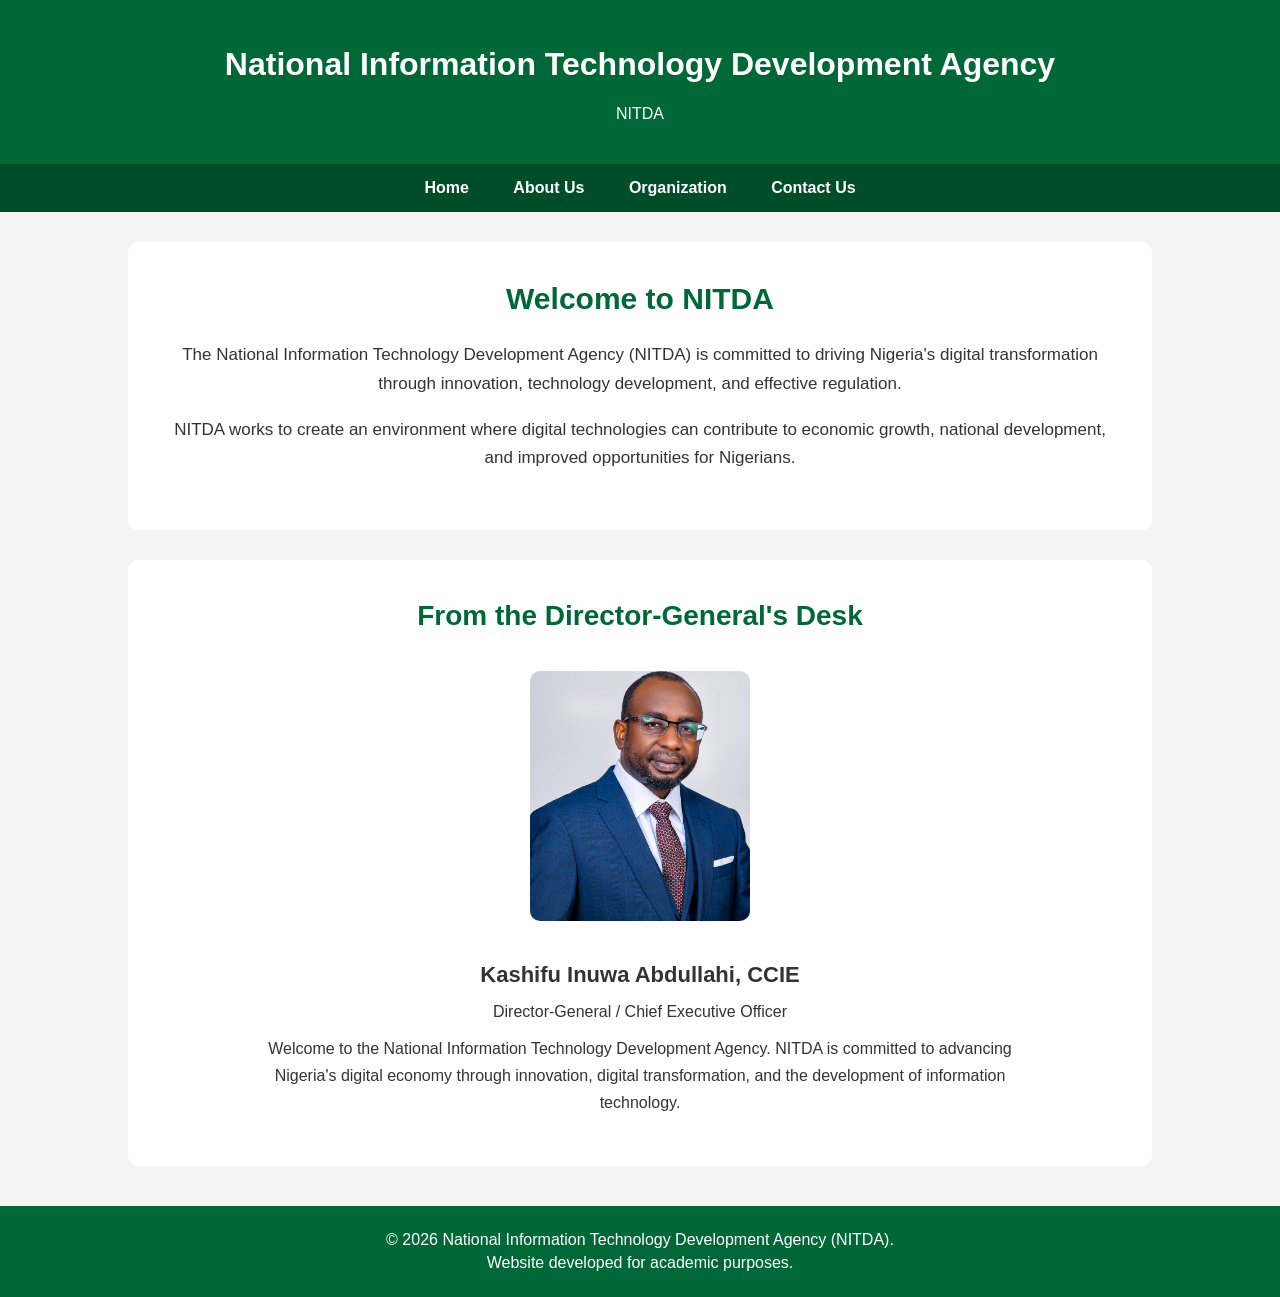
<file: index.html>
<!DOCTYPE html>
<html lang="en">

<head>
    <meta charset="UTF-8">
    <meta name="viewport" content="width=device-width, initial-scale=1.0">
    <title>NITDA | Home</title>
    <!-- Link to the external CSS file -->
<link rel="stylesheet" href="style.css">
</head>

<body>

    <!-- Website Header -->
    <header>
        <h1>National Information Technology Development Agency</h1>
        <p>NITDA</p>
    </header>
    <!-- Navigation Menu -->
<nav>
    <a href="index.html">Home</a>
    <a href="about.html">About Us</a>
    <a href="organization.html">Organization</a>
    <a href="contact.html">Contact Us</a>
</nav>
    <!-- Main Content -->
    <main>

        <!-- Welcome Section -->
        <section class="welcome">
            <h2>Welcome to NITDA</h2>

            <p>
                The National Information Technology Development Agency (NITDA)
                is committed to driving Nigeria's digital transformation through
                innovation, technology development, and effective regulation.
            </p>

            <p>
                NITDA works to create an environment where digital technologies
                can contribute to economic growth, national development, and
                improved opportunities for Nigerians.
            </p>
        </section>
                <!-- Director-General Section -->
        <section class="director">

            <h2>From the Director-General's Desk</h2>

            <img src="images/director-general.jpg"
                 alt="Kashifu Inuwa Abdullahi, Director-General of NITDA">

            <h3>Kashifu Inuwa Abdullahi, CCIE</h3>

            <p>
                Director-General / Chief Executive Officer
            </p>

            <p>
                Welcome to the National Information Technology Development
                Agency. NITDA is committed to advancing Nigeria's digital
                economy through innovation, digital transformation, and the
                development of information technology.
            </p>

        </section>

    </main>
        <!-- Website Footer -->
    <footer>
        <p>&copy; 2026 National Information Technology Development Agency (NITDA).</p>
        <p>Website developed for academic purposes.</p>
    </footer>

</body>

</html>
</file>
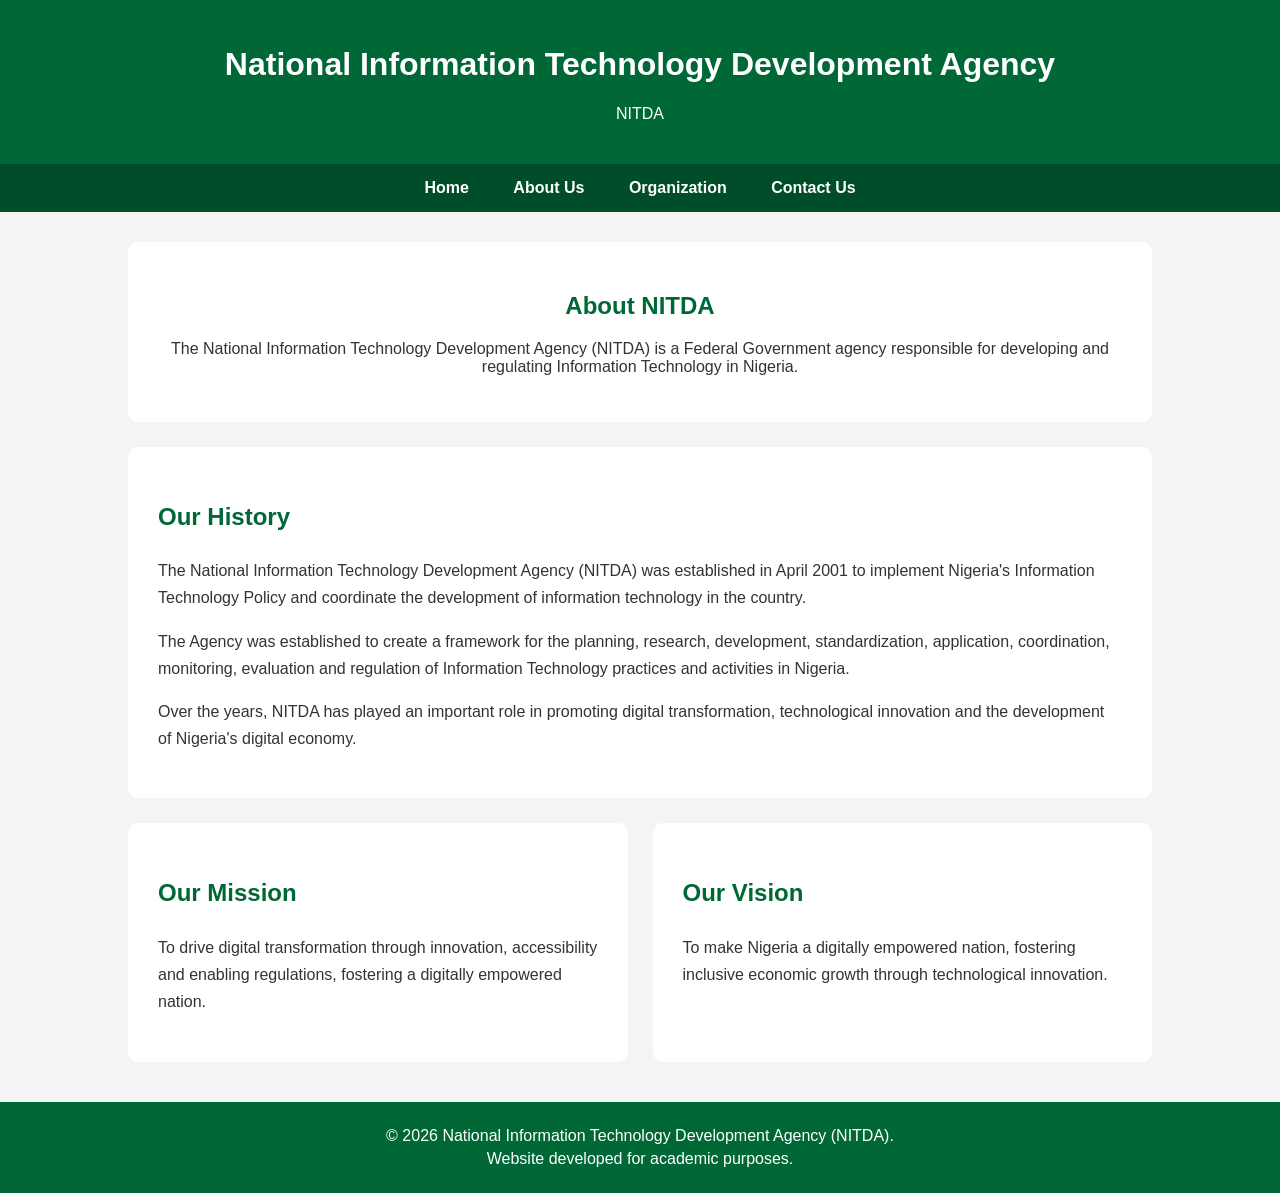
<file: about.html>
<!DOCTYPE html>
<html lang="en">

<head>
    <meta charset="UTF-8">
    <meta name="viewport" content="width=device-width, initial-scale=1.0">

    <title>NITDA | About Us</title>

    <!-- Link to the external CSS file -->
    <link rel="stylesheet" href="style.css">
</head>

<body>

    <!-- Website Header -->
    <header>
        <h1>National Information Technology Development Agency</h1>
        <p>NITDA</p>
    </header>

    <!-- Navigation Menu -->
    <nav>
        <a href="index.html">Home</a>
        <a href="about.html">About Us</a>
        <a href="organization.html">Organization</a>
        <a href="contact.html">Contact Us</a>
    </nav>

    <!-- Main Content -->
        <!-- Main Content -->
    <main>

        <!-- About Page Introduction -->
        <section class="about-intro">
            <h2>About NITDA</h2>

            <p>
                The National Information Technology Development Agency (NITDA)
                is a Federal Government agency responsible for developing and
                regulating Information Technology in Nigeria.
            </p>
        </section>

        <!-- History Section -->
        <section class="history">
            <h2>Our History</h2>

            <p>
                The National Information Technology Development Agency (NITDA)
                was established in April 2001 to implement Nigeria's Information
                Technology Policy and coordinate the development of information
                technology in the country.
            </p>

            <p>
                The Agency was established to create a framework for the
                planning, research, development, standardization, application,
                coordination, monitoring, evaluation and regulation of
                Information Technology practices and activities in Nigeria.
            </p>

            <p>
                Over the years, NITDA has played an important role in promoting
                digital transformation, technological innovation and the
                development of Nigeria's digital economy.
            </p>
        </section>
                <!-- Mission and Vision Section -->
        <section class="mission-vision">

            <!-- Mission -->
            <div class="mission">
                <h2>Our Mission</h2>

                <p>
                    To drive digital transformation through innovation,
                    accessibility and enabling regulations, fostering a
                    digitally empowered nation.
                </p>
            </div>

            <!-- Vision -->
            <div class="vision">
                <h2>Our Vision</h2>

                <p>
                    To make Nigeria a digitally empowered nation, fostering
                    inclusive economic growth through technological innovation.
                </p>
            </div>

        </section>

    </main>

    <!-- Website Footer -->
    <footer>
        <p>&copy; 2026 National Information Technology Development Agency (NITDA).</p>
        <p>Website developed for academic purposes.</p>
    </footer>

</body>

</html>
</file>
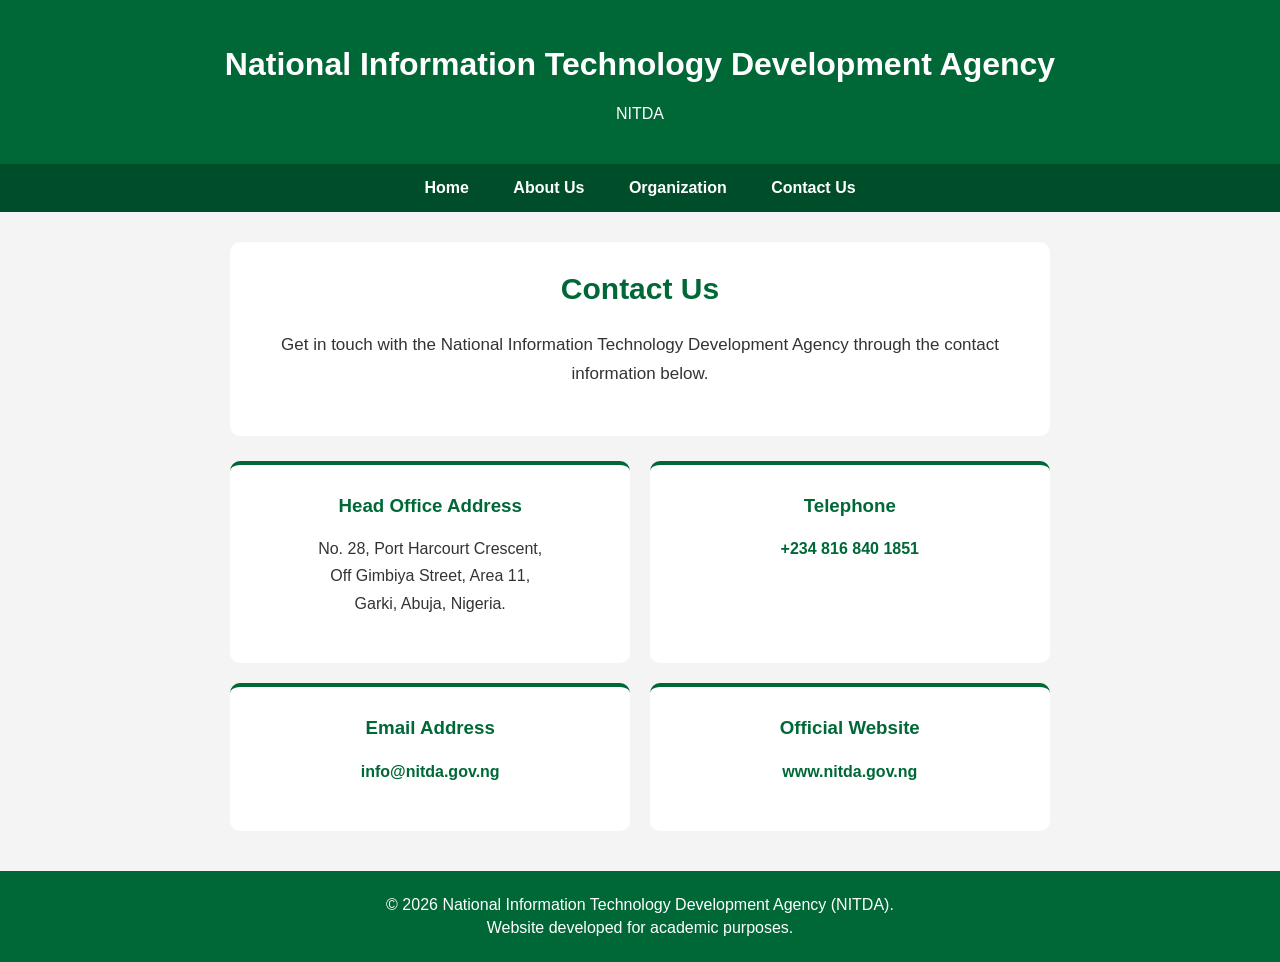
<file: contact.html>
<!DOCTYPE html>
<html lang="en">

<head>
    <meta charset="UTF-8">
    <meta name="viewport" content="width=device-width, initial-scale=1.0">

    <title>NITDA | Contact Us</title>

    <!-- Link to the external CSS file -->
    <link rel="stylesheet" href="style.css">
</head>

<body>

    <!-- Website Header -->
    <header>
        <h1>National Information Technology Development Agency</h1>
        <p>NITDA</p>
    </header>

    <!-- Navigation Menu -->
    <nav>
        <a href="index.html">Home</a>
        <a href="about.html">About Us</a>
        <a href="organization.html">Organization</a>
        <a href="contact.html">Contact Us</a>
    </nav>

    <!-- Main Content -->
    <main>
            <!-- Main Content -->
    <main>

        <!-- Contact Page Introduction -->
        <section class="contact-intro">

            <h2>Contact Us</h2>

            <p>
                Get in touch with the National Information Technology
                Development Agency through the contact information below.
            </p>

        </section>


        <!-- Contact Information Section -->
        <section class="contact-info">

            <!-- Address -->
            <div class="contact-card">
                <h3>Head Office Address</h3>

                <p>
                    No. 28, Port Harcourt Crescent,<br>
                    Off Gimbiya Street, Area 11,<br>
                    Garki, Abuja, Nigeria.
                </p>
            </div>


            <!-- Telephone -->
            <div class="contact-card">
                <h3>Telephone</h3>

                <p>
                    <a href="tel:+2348168401851">
                        +234 816 840 1851
                    </a>
                </p>
            </div>


            <!-- Email -->
            <div class="contact-card">
                <h3>Email Address</h3>

                <p>
                    <a href="mailto:info@nitda.gov.ng">
                        info@nitda.gov.ng
                    </a>
                </p>
            </div>


            <!-- Website -->
            <div class="contact-card">
                <h3>Official Website</h3>

                <p>
                    <a href="https://nitda.gov.ng" target="_blank">
                        www.nitda.gov.ng
                    </a>
                </p>
            </div>

        </section>

    </main>

    </main>

    <!-- Website Footer -->
    <footer>
        <p>&copy; 2026 National Information Technology Development Agency (NITDA).</p>
        <p>Website developed for academic purposes.</p>
    </footer>

</body>

</html>
</file>
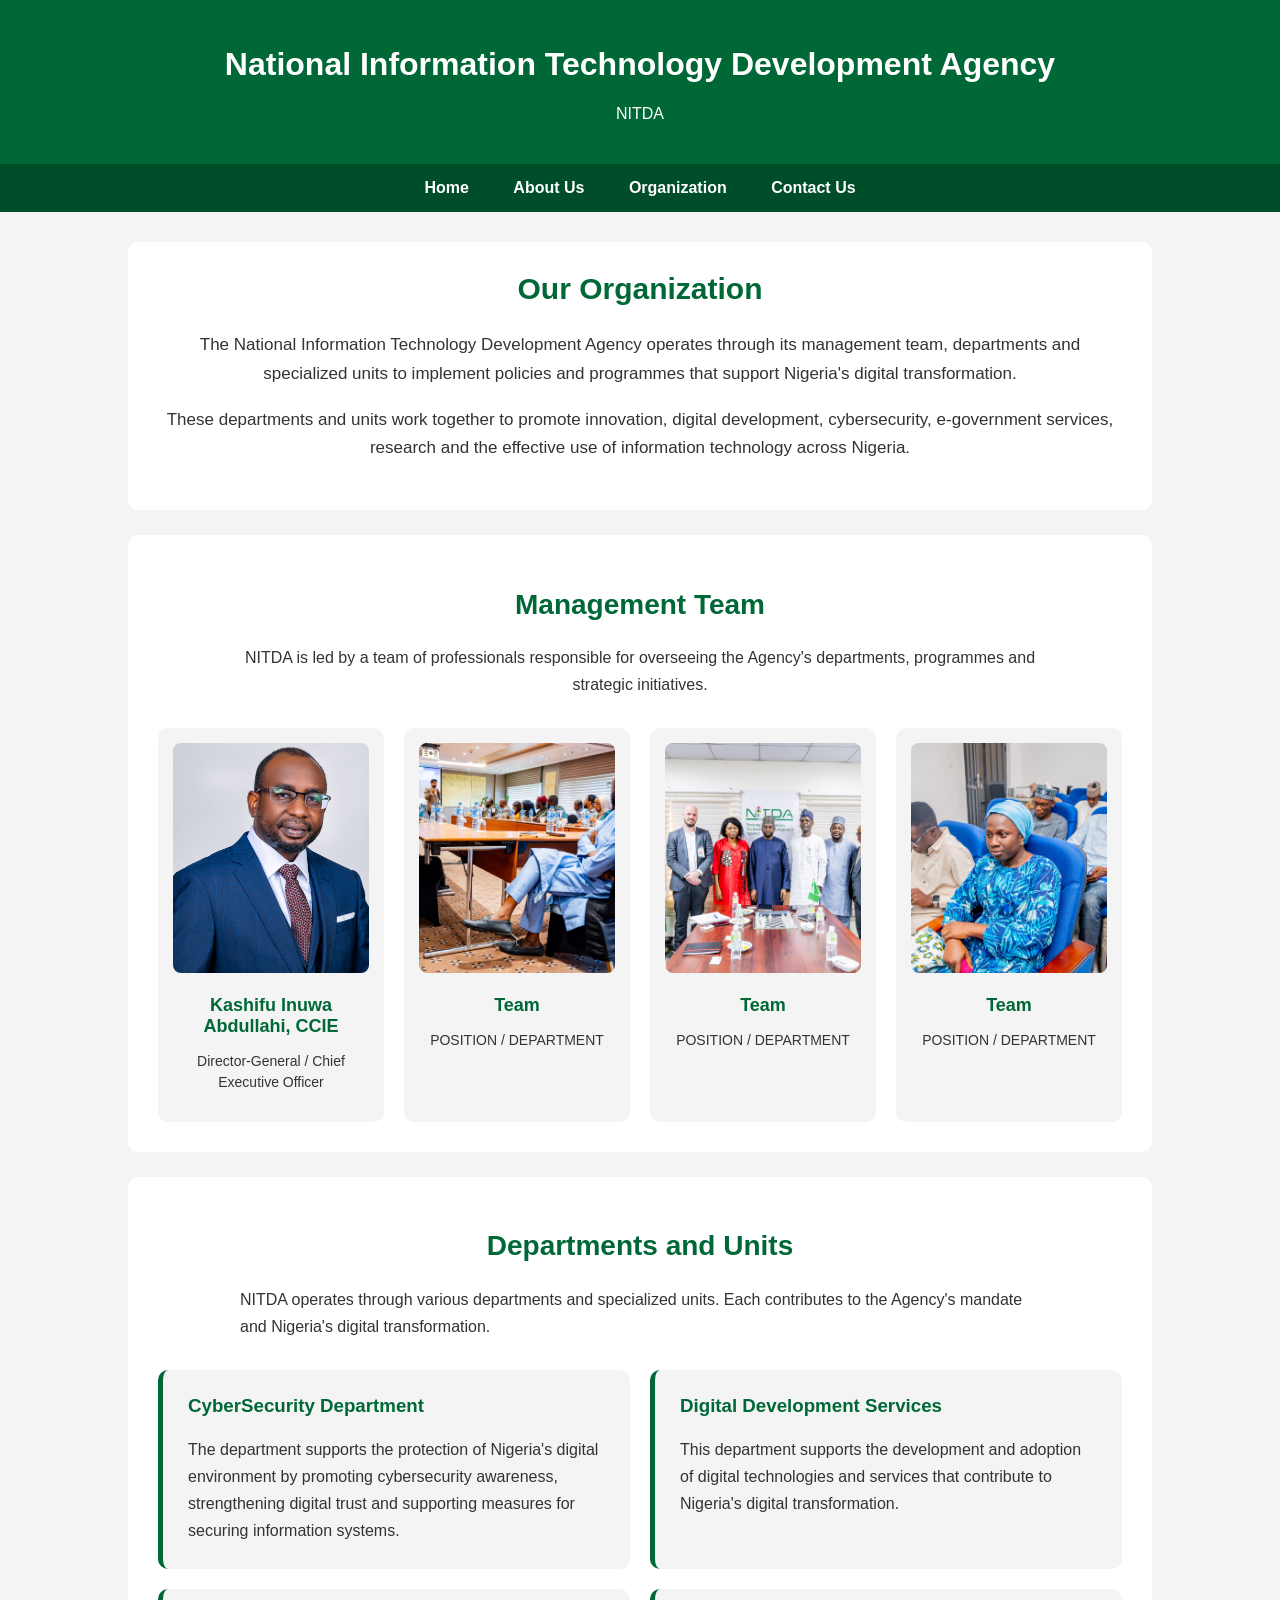
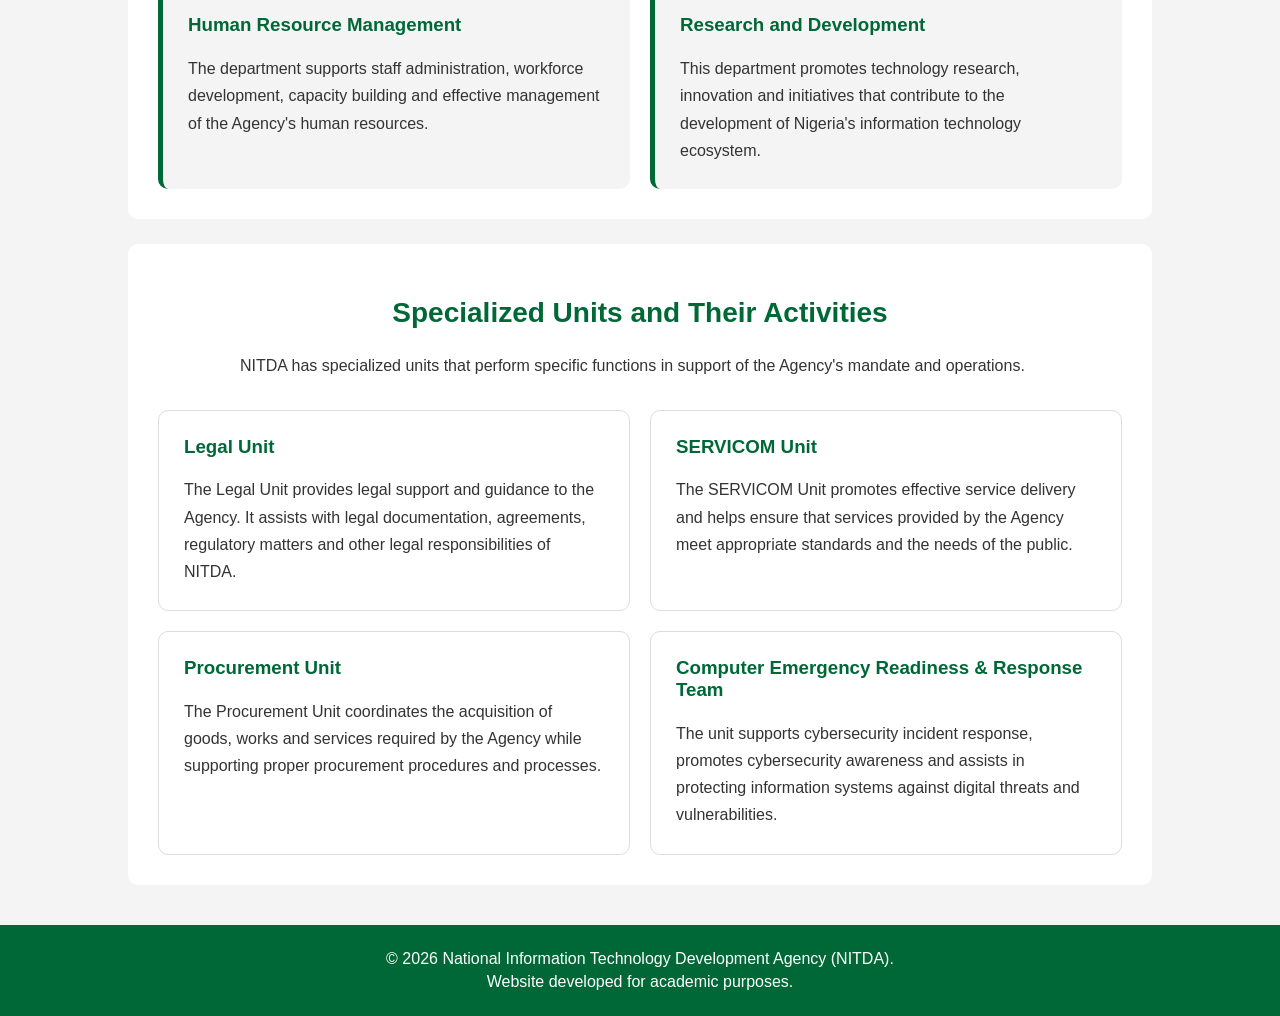
<file: organization.html>
<!DOCTYPE html>
<html lang="en">

<head>
    <meta charset="UTF-8">
    <meta name="viewport" content="width=device-width, initial-scale=1.0">

    <title>NITDA | Organization</title>

    <!-- Link to the external CSS file -->
    <link rel="stylesheet" href="style.css">
</head>

<body>

    <!-- Website Header -->
    <header>
        <h1>National Information Technology Development Agency</h1>
        <p>NITDA</p>
    </header>

    <!-- Navigation Menu -->
    <nav>
        <a href="index.html">Home</a>
        <a href="about.html">About Us</a>
        <a href="organization.html">Organization</a>
        <a href="contact.html">Contact Us</a>
    </nav>

    <!-- Main Content -->
    <main>
                <!-- Organization Page Introduction -->
        <section class="organization-intro">

            <h2>Our Organization</h2>

            <p>
                The National Information Technology Development Agency
                operates through its management team, departments and
                specialized units to implement policies and programmes
                that support Nigeria's digital transformation.
            </p>

            <p>
                These departments and units work together to promote
                innovation, digital development, cybersecurity,
                e-government services, research and the effective
                use of information technology across Nigeria.
            </p>

        </section>
                <!-- Management Team Section -->
        <section class="management">

            <h2>Management Team</h2>

            <p class="section-intro">
                NITDA is led by a team of professionals responsible for
                overseeing the Agency's departments, programmes and
                strategic initiatives.
            </p>

            <!-- Management Team Grid -->
            <div class="management-grid">

                <!-- Director-General -->
                <div class="management-card">

                    <img src="images/director-general.jpg"
                         alt="Kashifu Inuwa Abdullahi">

                    <h3>Kashifu Inuwa Abdullahi, CCIE</h3>

                    <p>Director-General / Chief Executive Officer</p>

                </div>


                <!-- Management Member 2 -->
                <div class="management-card">

                    <img src="images/manager-1.jpg"
                         alt="NITDA Management Team Member">

                    <h3>Team</h3>

                    <p>POSITION / DEPARTMENT</p>

                </div>


                <!-- Management Member 3 -->
                <div class="management-card">

                    <img src="images/manager-2.jpg"
                         alt="NITDA Management Team Member">

                    <h3>Team</h3>

                    <p>POSITION / DEPARTMENT</p>

                </div>


                <!-- Management Member 4 -->
                <div class="management-card">

                    <img src="images/manager-3.jpg"
                         alt="NITDA Management Team Member">

                    <h3>Team</h3>

                    <p>POSITION / DEPARTMENT</p>

                </div>

            </div>

        </section>

        <!-- Departments and Units Section -->
<section class="units">

    <h2>Departments and Units</h2>

    <p class="section-intro">
        NITDA operates through various departments and specialized units.
        Each contributes to the Agency's mandate and Nigeria's digital
        transformation.
    </p>

    <!-- Units Grid -->
    <div class="units-grid">

        <!-- CyberSecurity Department -->
        <div class="unit-card">
            <h3>CyberSecurity Department</h3>

            <p>
                The department supports the protection of Nigeria's
                digital environment by promoting cybersecurity awareness,
                strengthening digital trust and supporting measures for
                securing information systems.
            </p>
        </div>


        <!-- Digital Development Services -->
        <div class="unit-card">
            <h3>Digital Development Services</h3>

            <p>
                This department supports the development and adoption
                of digital technologies and services that contribute
                to Nigeria's digital transformation.
            </p>
        </div>


        <!-- Human Resource Management -->
        <div class="unit-card">
            <h3>Human Resource Management</h3>

            <p>
                The department supports staff administration, workforce
                development, capacity building and effective management
                of the Agency's human resources.
            </p>
        </div>


        <!-- Research and Development -->
        <div class="unit-card">
            <h3>Research and Development</h3>

            <p>
                This department promotes technology research, innovation
                and initiatives that contribute to the development of
                Nigeria's information technology ecosystem.
            </p>
        </div>

    </div>

</section>

        <!-- Specialized Units and Activities Section -->
        <section class="specialized-units">

            <h2>Specialized Units and Their Activities</h2>

            <p class="section-intro">
                NITDA has specialized units that perform specific functions
                in support of the Agency's mandate and operations.
            </p>

            <div class="specialized-grid">

                <!-- Legal Unit -->
                <div class="specialized-card">
                    <h3>Legal Unit</h3>

                    <p>
                        The Legal Unit provides legal support and guidance
                        to the Agency. It assists with legal documentation,
                        agreements, regulatory matters and other legal
                        responsibilities of NITDA.
                    </p>
                </div>


                <!-- SERVICOM Unit -->
                <div class="specialized-card">
                    <h3>SERVICOM Unit</h3>

                    <p>
                        The SERVICOM Unit promotes effective service delivery
                        and helps ensure that services provided by the Agency
                        meet appropriate standards and the needs of the public.
                    </p>
                </div>


                <!-- Procurement Unit -->
                <div class="specialized-card">
                    <h3>Procurement Unit</h3>

                    <p>
                        The Procurement Unit coordinates the acquisition of
                        goods, works and services required by the Agency while
                        supporting proper procurement procedures and processes.
                    </p>
                </div>


                <!-- Computer Emergency Readiness and Response Team -->
                <div class="specialized-card">
                    <h3>Computer Emergency Readiness & Response Team</h3>

                    <p>
                        The unit supports cybersecurity incident response,
                        promotes cybersecurity awareness and assists in
                        protecting information systems against digital
                        threats and vulnerabilities.
                    </p>
                </div>

            </div>

        </section>

    </main>

    <!-- Website Footer -->
    <footer>
        <p>&copy; 2026 National Information Technology Development Agency (NITDA).</p>
        <p>Website developed for academic purposes.</p>
    </footer>

</body>

</html>
</file>
<file: style.css>
/* General styling for the entire webpage */
body {
    font-family: Arial, sans-serif;
    margin: 0;
    background-color: #f4f4f4;
    color: #333;
}

/* Styling for the website header */
header {
    background-color: #006837;
    color: white;
    text-align: center;
    padding: 25px;
}
/* Styling for the navigation bar */
nav {
    background-color: #004d29;
    text-align: center;
    padding: 15px;
}

/* Styling for the navigation links */
nav a {
    color: white;
    text-decoration: none;
    margin: 0 20px;
    font-weight: bold;
}/* Changes the link appearance when the mouse is placed over it */
nav a:hover {
    color: #ffcc00;
}
/* Controls the width and position of the main page content */
main {
    width: 80%;
    max-width: 1100px;
    margin: 30px auto;
}

/* Styling for the Home Page welcome section */
.welcome {
    background-color: white;
    text-align: center;
    padding: 40px;
    border-radius: 10px;
}

/* Styling for the Welcome heading */
.welcome h2 {
    color: #006837;
    font-size: 30px;
    margin-top: 0;
}

/* Styling for paragraphs inside the Welcome section */
.welcome p {
    line-height: 1.7;
    font-size: 17px;
}
/* Styling for the Director-General section */
.director {
    background-color: white;
    text-align: center;
    padding: 40px;
    margin-top: 30px;
    border-radius: 10px;
}

/* Styling for the Director-General section heading */
.director h2 {
    color: #006837;
    font-size: 28px;
    margin-top: 0;
}
/* Director-General photograph */
.director img {
    width: 220px;
    height: 250px;
    object-fit: cover;
    border-radius: 10px;
    margin: 15px 0;
}

/* Director-General's name */
.director h3 {
    color: #333;
    font-size: 22px;
    margin-bottom: 5px;
}

/* Paragraphs inside the Director-General section */
.director p {
    line-height: 1.7;
    font-size: 16px;
    max-width: 750px;
    margin: 10px auto;
}
/* Styling for the website footer */
footer {
    background-color: #006837;
    color: white;
    text-align: center;
    padding: 20px;
    margin-top: 40px;
}

/* Removes unnecessary spacing between footer paragraphs */
footer p {
    margin: 5px 0;
}
/* About Page introduction */
.about-intro {
    text-align: center;
    background-color: white;
    padding: 30px;
    border-radius: 10px;
}

/* About Page headings */
.about-intro h2,
.history h2,
.mission h2,
.vision h2 {
    color: #006837;
}

/* History section */
.history {
    background-color: white;
    padding: 30px;
    margin-top: 25px;
    border-radius: 10px;
    line-height: 1.7;
}

/* Mission and Vision container */
.mission-vision {
    display: flex;
    gap: 25px;
    margin-top: 25px;
}

/* Mission and Vision cards */
.mission,
.vision {
    background-color: white;
    padding: 30px;
    border-radius: 10px;
    flex: 1;
    line-height: 1.7;
}

/* Departments and Units section */
.units {
    background-color: white;
    padding: 30px;
    margin-top: 25px;
    border-radius: 10px;
}

/* Departments and Units heading */
.units h2 {
    color: #006837;
    text-align: center;
    font-size: 28px;
}

/* Grid containing the department cards */
.units-grid {
    display: grid;
    grid-template-columns: repeat(2, 1fr);
    gap: 20px;
}

/* Individual department card */
.unit-card {
    background-color: #f4f4f4;
    padding: 25px;
    border-radius: 10px;
    border-left: 5px solid #006837;
}

/* Department names */
.unit-card h3 {
    color: #006837;
    margin-top: 0;
}

/* Department descriptions */
.unit-card p {
    line-height: 1.7;
    margin-bottom: 0;
}


/* Specialized Units section */
.specialized-units {
    background-color: white;
    padding: 30px;
    margin-top: 25px;
    border-radius: 10px;
}

/* Specialized Units heading */
.specialized-units h2 {
    color: #006837;
    text-align: center;
    font-size: 28px;
}

/* Grid for specialized units */
.specialized-grid {
    display: grid;
    grid-template-columns: repeat(2, 1fr);
    gap: 20px;
}

/* Individual specialized unit card */
.specialized-card {
    padding: 25px;
    border: 1px solid #ddd;
    border-radius: 10px;
}

/* Specialized unit headings */
.specialized-card h3 {
    color: #006837;
    margin-top: 0;
}

/* Specialized unit descriptions */
.specialized-card p {
    line-height: 1.7;
    margin-bottom: 0;
}

/* Contact Page introduction */
.contact-intro {
    background-color: white;
    text-align: center;
    padding: 30px;
    border-radius: 10px;
}

/* Contact Page heading */
.contact-intro h2 {
    color: #006837;
    font-size: 30px;
    margin-top: 0;
}

/* Contact Page introduction paragraph */
.contact-intro p {
    line-height: 1.7;
    font-size: 17px;
}

/* Contact information container */
.contact-info {
    display: grid;
    grid-template-columns: repeat(2, 1fr);
    gap: 20px;
    margin-top: 25px;
}

/* Individual contact information cards */
.contact-card {
    background-color: white;
    padding: 30px;
    border-radius: 10px;
    text-align: center;
    border-top: 4px solid #006837;
}

/* Contact card headings */
.contact-card h3 {
    color: #006837;
    margin-top: 0;
}

/* Contact card paragraphs */
.contact-card p {
    line-height: 1.7;
}

/* Contact links */
.contact-card a {
    color: #006837;
    text-decoration: none;
    font-weight: bold;
}

/* Contact link hover effect */
.contact-card a:hover {
    text-decoration: underline;
}
/* Responsive design for smaller screens */
@media (max-width: 600px) {

    nav a {
        display: block;
        margin: 10px 0;
    }

    main {
        width: 90%;
    }

    .welcome,
    .director {
        padding: 20px;
    }

    header h1 {
        font-size: 24px;
    }
}

/* Organization Page introduction */
.organization-intro {
    background-color: white;
    text-align: center;
    padding: 30px;
    border-radius: 10px;
}

/* Organization Page heading */
.organization-intro h2 {
    color: #006837;
    font-size: 30px;
    margin-top: 0;
}

/* Organization Page introduction paragraphs */
.organization-intro p {
    line-height: 1.7;
    font-size: 17px;
}

/* Management Team section */
.management {
    background-color: white;
    padding: 30px;
    margin-top: 25px;
    border-radius: 10px;
    text-align: center;
}

/* Management Team heading */
.management h2 {
    color: #006837;
    font-size: 28px;
}

/* Introduction underneath the Management heading */
.section-intro {
    line-height: 1.7;
    max-width: 800px;
    margin: 0 auto 30px;
}

/* Grid containing management cards */
.management-grid {
    display: grid;
    grid-template-columns: repeat(4, 1fr);
    gap: 20px;
}

/* Individual management card */
.management-card {
    background-color: #f4f4f4;
    padding: 15px;
    border-radius: 10px;
}

/* Management photographs */
.management-card img {
    width: 100%;
    height: 230px;
    object-fit: cover;
    border-radius: 8px;
}

/* Management names */
.management-card h3 {
    color: #006837;
    font-size: 18px;
    margin-bottom: 5px;
}

/* Management positions */
.management-card p {
    font-size: 14px;
    line-height: 1.5;
}
@media (max-width: 600px) {

    nav a {
        display: block;
        margin: 10px 0;
    }

    main {
        width: 90%;
    }

    .welcome,
    .director {
        padding: 20px;
    }

    header h1 {
        font-size: 24px;
    }

    .mission-vision {
        flex-direction: column;
    }

    management-grid {
        grid-template-columns: 1fr;
    }

        .units-grid {
        grid-template-columns: 1fr;
    }

        .contact-info {
        grid-template-columns: 1fr;
    }
}
</file>
